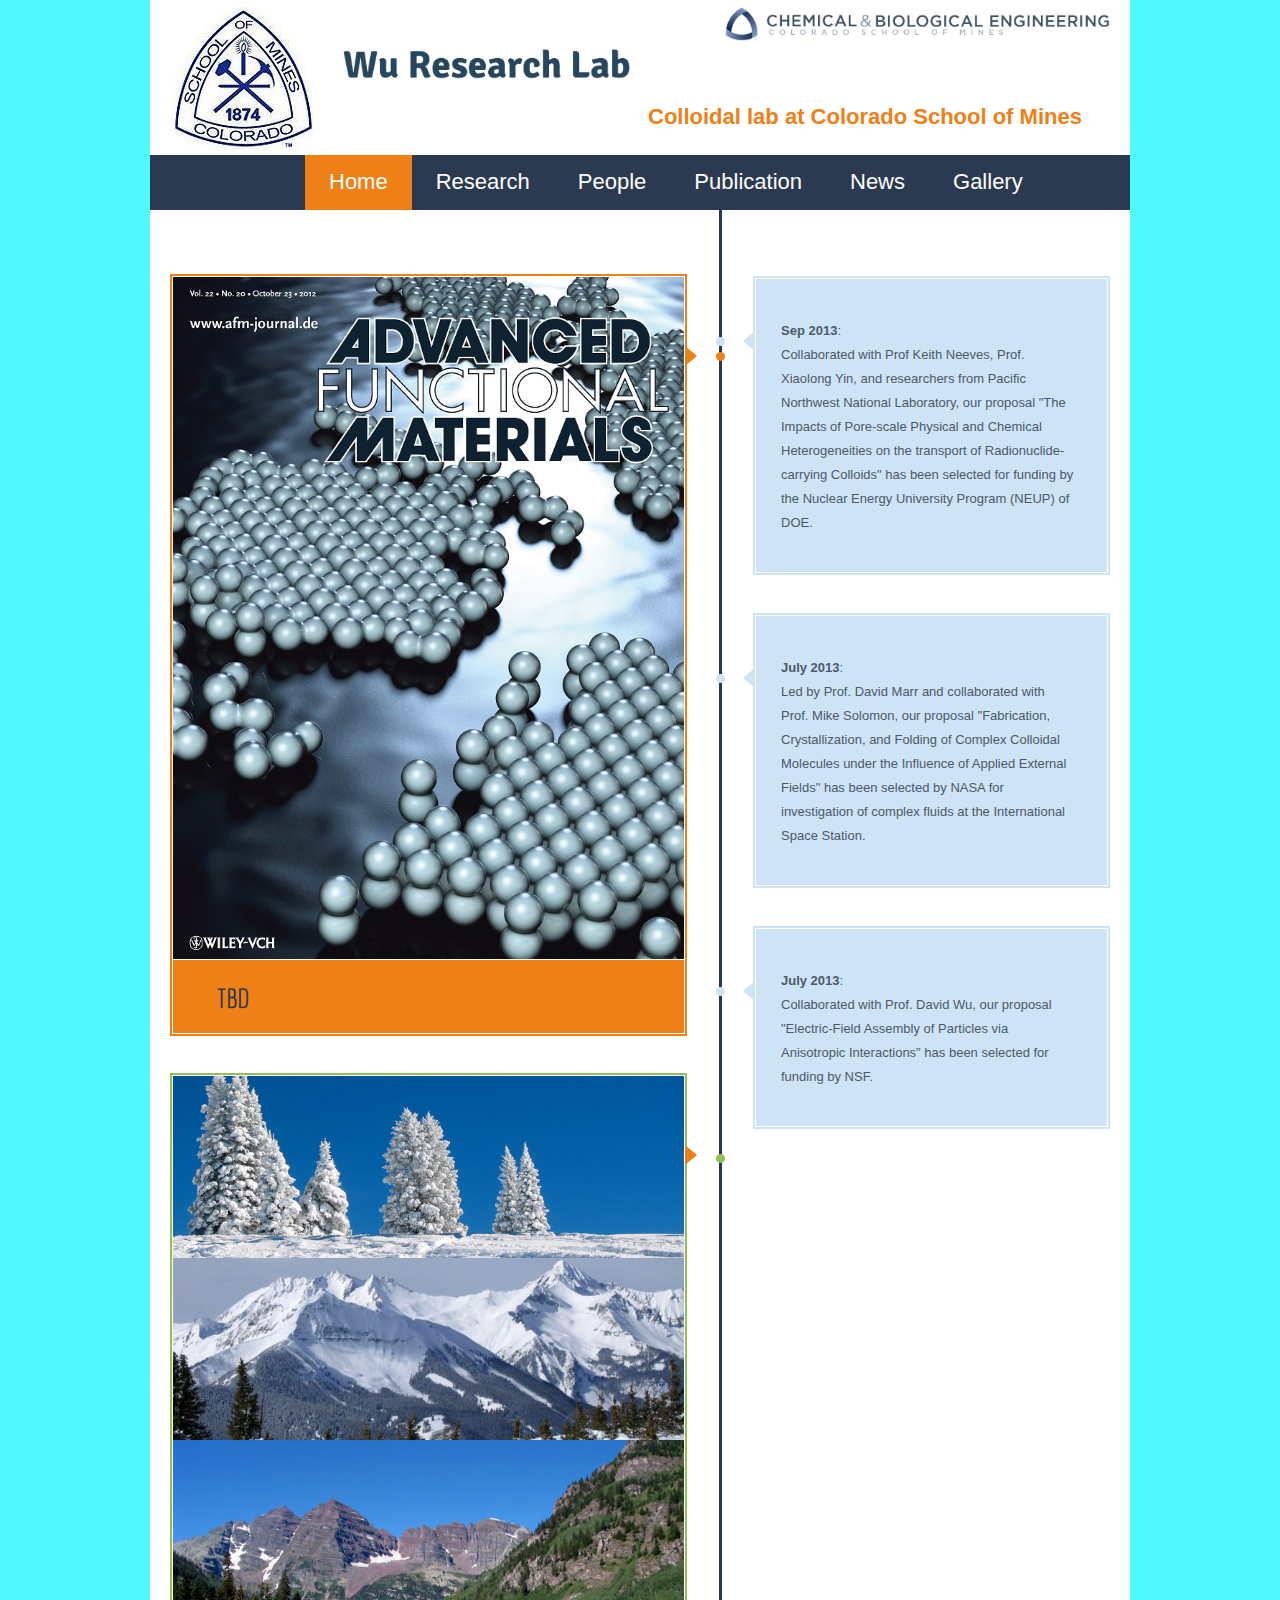
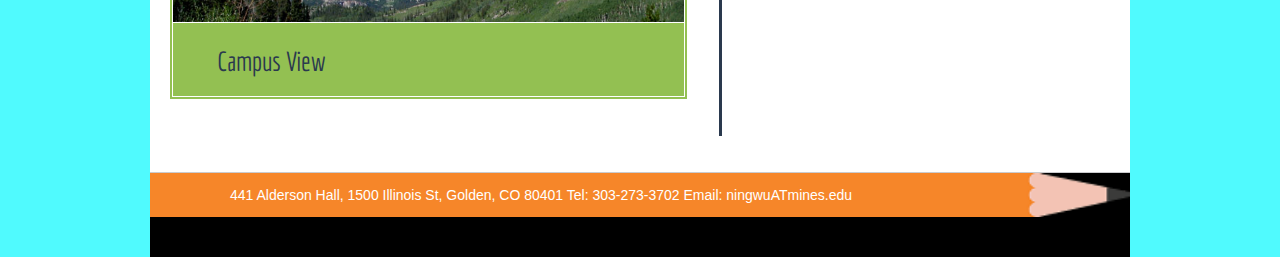
<file: index.html>
<!DOCTYPE html>
<html lang="en">
	<head>
		<title>Wu Research Lab</title>
		<meta name="format-detection" content="telephone=no" />
		<link rel="icon" href="images/favicon.ico">
		<link rel="shortcut icon" href="images/favicon.ico" />
		<link rel="stylesheet" href="css/style.css">
		<link href='http://fonts.googleapis.com/css?family=Economica:700' rel='stylesheet' type='text/css'>
		<script src="js/jquery.js"></script>
		<script src="js/jquery-migrate-1.1.1.js"></script>
		<script src="js/script.js"></script>
		<script src="js/jquery.ui.totop.js"></script>
		<script src="js/superfish.js"></script>
		<script src="js/jquery.equalheights.js"></script>
		<script src="js/jquery.mobilemenu.js"></script>
		<script src="js/jquery.easing.1.3.js"></script>
		<script>
		$(document).ready(function(){
			$().UItoTop({ easingType: 'easeOutQuart' });
		})
		</script>
		<!--[if lt IE 8]>
		<div style=' clear: both; text-align:center; position: relative;'>
			<a href="http://windows.microsoft.com/en-US/internet-explorer/products/ie/home?ocid=ie6_countdown_bannercode">
				<img src="http://storage.ie6countdown.com/assets/100/images/banners/warning_bar_0000_us.jpg" border="0" height="42" width="820" alt="You are using an outdated browser. For a faster, safer browsing experience, upgrade for free today." />
			</a>
		</div>
		<![endif]-->
		<!--[if lt IE 9]>
		<script src="js/html5shiv.js"></script>
		<link rel="stylesheet" media="screen" href="css/ie.css">
		<![endif]-->
	</head>
	<body class="page1" id="top">
<!--==============================header=================================-->
		<div class="main">
			<header>
				<div class="clear"></div>
				<div class="container_12" >
					<div class="grid_2">
						<img alt="" src="images/mineslogo.jpeg" style="padding-bottom:5px;">					
					</div>
					<div class="grid_10">
						<img src="images/wulab.jpg" style="padding-top: 5%; width:38%">
						<img src="images/EngineeringLogo.jpg" style="float:right; width:50%; ">
						<h4 style="color:rgb(239, 128, 23);font-weight: bold; margin-left:40%;">Colloidal lab at Colorado School of Mines</h4>
					</div>					
				</div>
			</header>
		</div>
		<div class="menu_block">
			<div class="container_12">
				<div class="grid_12">
					<nav class="horizontal-nav full-width horizontalNav-notprocessed">
						<ul class="sf-menu" >
							<li class="current"><a href="index.html">Home</a></li>
							<li><a href="research.html">Research</a></li>
							<li><a href="people.html">People</a></li>
							<li><a href="publication.html">Publication</a></li>
							<li><a href="news.html">News</a></li>
							<li><a href="gallery.html">Gallery</a></li>
						</ul>
					</nav>
					<div class="clear"></div>
				</div>
				<div class="clear"></div>
			</div>
		</div>
		<div class="main">
<!--==============================Content=================================-->
			<div class="content">
				<div class="container_12">
				<div class="grid_7">
						<!--div class="p1_box left cl3 ">
							<img src="images/new.jpg" alt="">
							<a href="index-2.html" class="bot">New</a>
						</div-->
						<div class="p1_box left cl1">
							<img src="images/journal.jpg" alt="">
							<a href="index-2.html" class="bot">TBD</a>
						</div>
						
						<div class="p1_box left cl3 ">
							<img src="images/view2.jpg" alt="">
							<img src="images/view3.jpg" alt="">
							<img src="images/view1.jpg" alt="">
							<a href="index-2.html" class="bot">Campus View</a>
						</div>


					</div>
                    
					<div class="grid_5">
						<!--div class="p1_box right cl2">
							<div class="gray_block">
								<b>XXX 2014</b>:<br>
								 new News.
							</div>
						</div-->
						<div class="p1_box right cl2">
							<div class="gray_block">
								<b>Sep 2013</b>:<br>
								Collaborated with Prof Keith Neeves, Prof. Xiaolong Yin, and researchers from Pacific Northwest National Laboratory, our proposal "The Impacts of Pore-scale Physical and Chemical Heterogeneities on the transport of Radionuclide-carrying Colloids" has been selected for funding by the Nuclear Energy University Program (NEUP) of DOE.
							</div>
						</div>
						<div class="p1_box right cl2">
							<div class="gray_block">
								<b>July 2013</b>:<br>
Led by Prof. David Marr and collaborated with Prof. Mike Solomon, our proposal "Fabrication, Crystallization, and Folding of Complex Colloidal Molecules under the Influence of Applied External Fields" has been selected by NASA for investigation of 
     complex fluids at the International Space Station.
							</div>
						</div>
						<div class="p1_box right cl2">
							<div class="gray_block">
								<b>July 2013</b>:<br>
								 Collaborated with Prof. David Wu, our proposal "Electric-Field Assembly of Particles via Anisotropic Interactions" has     
    been selected for funding by NSF.
							</div>
						</div>
						
					</div>
				</div>
			</div>
<!--==============================footer=================================-->
			<footer style="background-color:black">				
					<div width="983px" height="44px">							
						<img skinpart="image" src="images/pencil.png" style="margin-top: 0px; margin-left: 0px; width: 983px; height: 44px;">
					</div>
					<div width="744" height="31" style="left: 80px; top: 15px;  position: absolute;">
						<p style="font-size: 14px;" class="font_9">
							<span style="font-size:14px;color:white">
								441 Alderson Hall, 1500 Illinois St, Golden, CO 80401 Tel: 303-273-3702 Email: ningwuATmines.edu								
							</span>
						</p>
					</div>
				
			</footer>
		</div>
	</body>
</html>
</file>
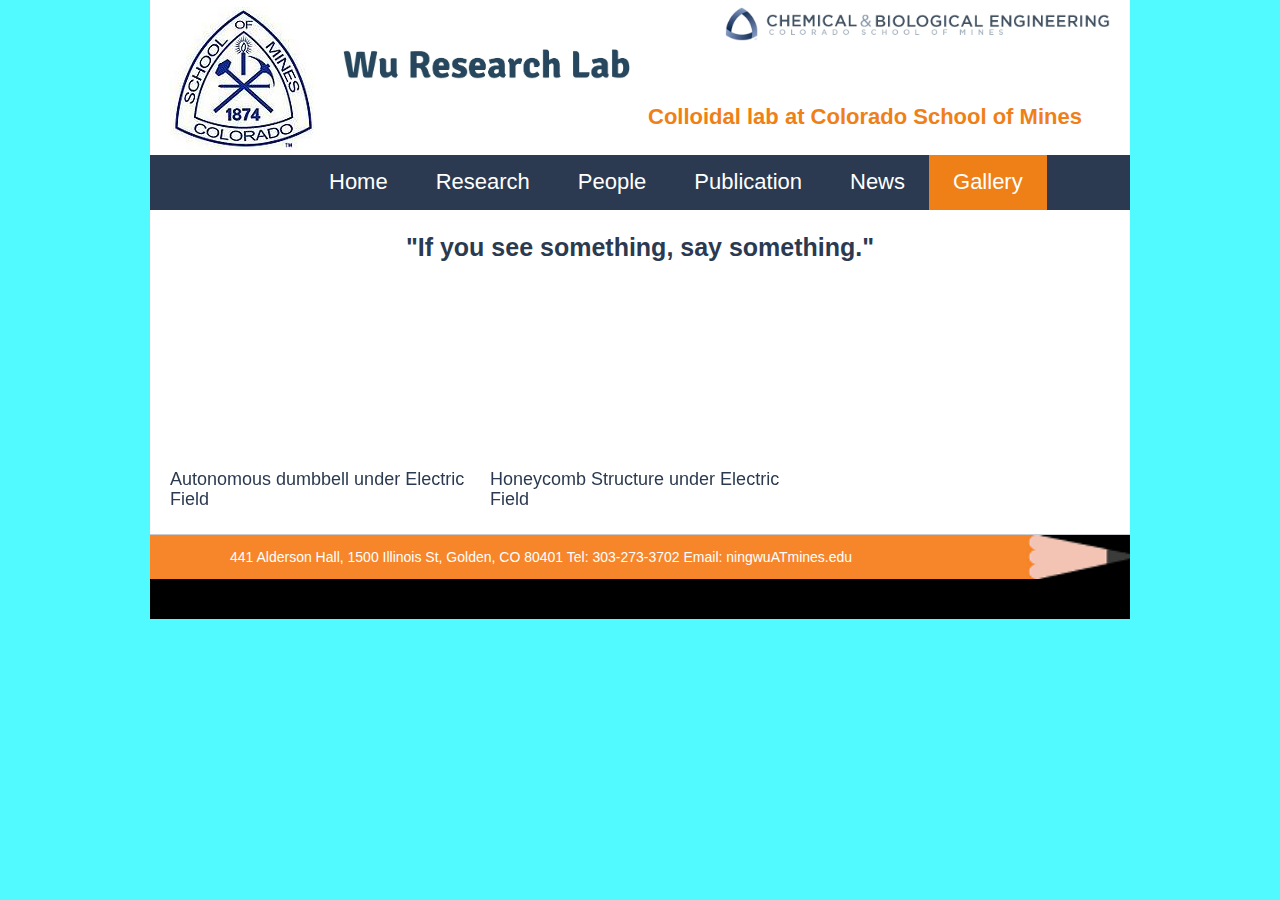
<file: gallery.html>
<!DOCTYPE html>
<html lang="en">
	<head>

		<title>Gallery</title>
		<meta name="format-detection" content="telephone=no" />
		<link rel="icon" href="images/favicon.ico">
		<link rel="shortcut icon" href="images/favicon.ico" />
		<link rel="stylesheet" href="css/style.css">
		<link href='http://fonts.googleapis.com/css?family=Economica:700' rel='stylesheet' type='text/css'>
		<script src="js/jquery.js"></script>
		<script src="js/jquery-migrate-1.1.1.js"></script>
		<script src="js/script.js"></script>
		<script src="js/jquery.ui.totop.js"></script>
		<script src="js/superfish.js"></script>
		<script src="js/jquery.equalheights.js"></script>
		<script src="js/jquery.mobilemenu.js"></script>
		<script src="js/jquery.easing.1.3.js"></script>
		<script>
		$(document).ready(function(){
			$().UItoTop({ easingType: 'easeOutQuart' });
		})
		</script>
		<!--[if lt IE 8]>
		<div style=' clear: both; text-align:center; position: relative;'>
			<a href="http://windows.microsoft.com/en-US/internet-explorer/products/ie/home?ocid=ie6_countdown_bannercode">
				<img src="http://storage.ie6countdown.com/assets/100/images/banners/warning_bar_0000_us.jpg" border="0" height="42" width="820" alt="You are using an outdated browser. For a faster, safer browsing experience, upgrade for free today." />
			</a>
		</div>
		<![endif]-->
		<!--[if lt IE 9]>
		<script src="js/html5shiv.js"></script>
		<link rel="stylesheet" media="screen" href="css/ie.css">
		<![endif]-->
	</head>
	<body id="top">
<!--==============================header=================================-->
		<div class="main">
			<header>
				<div class="clear"></div>
				<div class="container_12" >
					<div class="grid_2">
						<img alt="" src="images/mineslogo.jpeg" style="padding-bottom:5px;">					
					</div>
					<div class="grid_10">
						<img src="images/wulab.jpg" style="padding-top: 5%; width:38%">
						<img src="images/EngineeringLogo.jpg" style="float:right; width:50%; ">
						<h4 style="color:rgb(239, 128, 23);font-weight: bold; margin-left:40%;">Colloidal lab at Colorado School of Mines</h4>
					</div>					
				</div>
			</header>
		</div>
		<div class="menu_block">
			<div class="container_12">
				<div class="grid_12">
					<nav class="horizontal-nav full-width horizontalNav-notprocessed">
						<ul class="sf-menu" >
							<li ><a href="index.html">Home</a></li>
							<li><a href="research.html">Research</a></li>
							<li><a href="people.html">People</a></li>
							<li><a href="publication.html">Publication</a></li>
							<li><a href="news.html">News</a></li>
							<li class="current"><a href="gallery.html">Gallery</a></li>
						</ul>
					</nav>
					<div class="clear"></div>
				</div>
				<div class="clear"></div>
			</div>
		</div>
		<div class="main">
<!--==============================Content=================================-->
			<div class="content">
				<div class="container_12" style="padding-top:0">
					<div class="grid_12" style="padding-top:0px">								
								<h3 style="padding-top:0;text-align:center"><b>"If you see something, say something."</b></h3>
					</div>
					<div class="grid_4">
								<iframe src="//www.youtube.com/embed/pQZWTBlaq4I" allowfullscreen="" frameborder="0" height="189" width="300"></iframe>
								<h5>Autonomous dumbbell under Electric Field</h5>
								
					</div>
					<div class="grid_4">
								<iframe src="//www.youtube.com/embed/Vs7twpVSK9E" allowfullscreen="" frameborder="0" height="189" width="300"></iframe>
								<h5>Honeycomb Structure under Electric Field</h5>
								
					</div>
					
				</div>
			</div>
<!--==============================footer=================================-->
			<footer style="background-color:black">				
					<div width="983px" height="44px">							
						<img skinpart="image" src="images/pencil.png" style="margin-top: 0px; margin-left: 0px; width: 983px; height: 44px;">
					</div>
					<div width="744" height="31" style="left: 80px; top: 15px;  position: absolute;">
						<p style="font-size: 14px;" class="font_9">
							<span style="font-size:14px;color:white">
								441 Alderson Hall, 1500 Illinois St, Golden, CO 80401 Tel: 303-273-3702 Email: ningwuATmines.edu								
							</span>
						</p>
					</div>
				
			</footer>
		</div>
	</body>
</html>
</file>
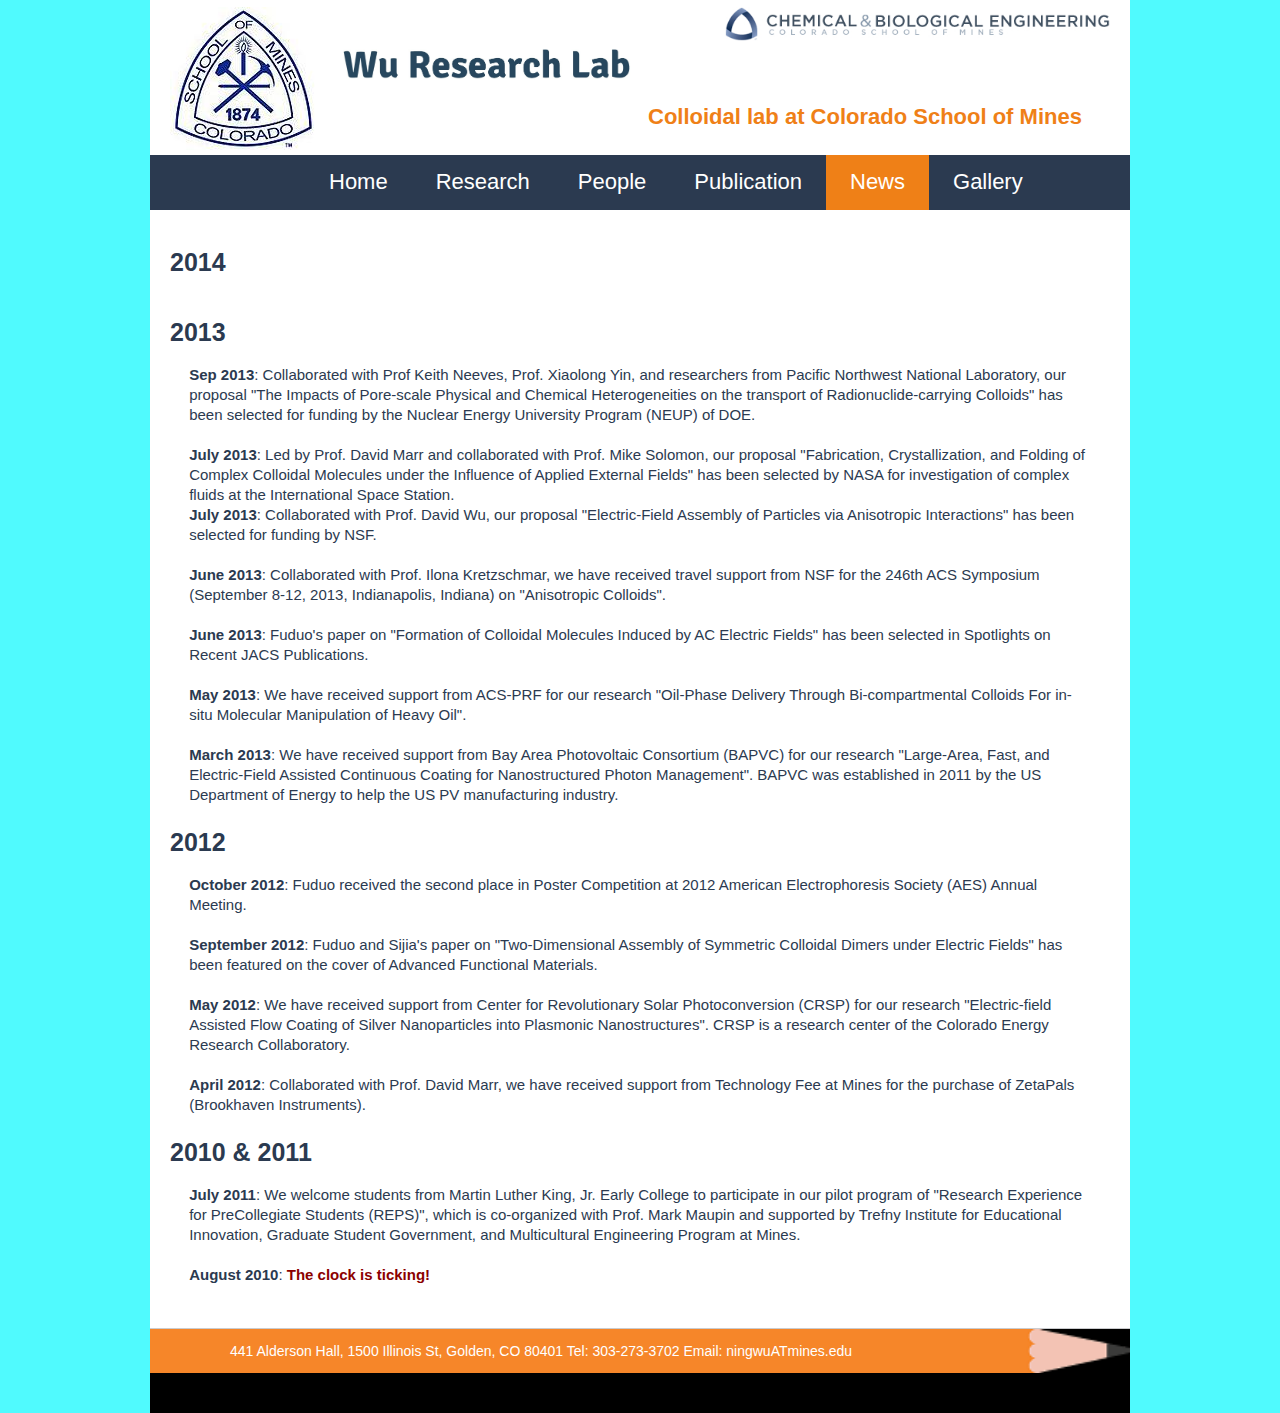
<file: news.html>
<!DOCTYPE html>
<html lang="en">
	<head>

		<title>News</title>
		<meta name="format-detection" content="telephone=no" />
		<link rel="icon" href="images/favicon.ico">
		<link rel="shortcut icon" href="images/favicon.ico" />
		<link rel="stylesheet" href="css/style.css">
		<link href='http://fonts.googleapis.com/css?family=Economica:700' rel='stylesheet' type='text/css'>
		<script src="js/jquery.js"></script>
		<script src="js/jquery-migrate-1.1.1.js"></script>
		<script src="js/script.js"></script>
		<script src="js/jquery.ui.totop.js"></script>
		<script src="js/superfish.js"></script>
		<script src="js/jquery.equalheights.js"></script>
		<script src="js/jquery.mobilemenu.js"></script>
		<script src="js/jquery.easing.1.3.js"></script>
		<script>
		$(document).ready(function(){
			$().UItoTop({ easingType: 'easeOutQuart' });
		})
		</script>
		<!--[if lt IE 8]>
		<div style=' clear: both; text-align:center; position: relative;'>
			<a href="http://windows.microsoft.com/en-US/internet-explorer/products/ie/home?ocid=ie6_countdown_bannercode">
				<img src="http://storage.ie6countdown.com/assets/100/images/banners/warning_bar_0000_us.jpg" border="0" height="42" width="820" alt="You are using an outdated browser. For a faster, safer browsing experience, upgrade for free today." />
			</a>
		</div>
		<![endif]-->
		<!--[if lt IE 9]>
		<script src="js/html5shiv.js"></script>
		<link rel="stylesheet" media="screen" href="css/ie.css">
		<![endif]-->
	</head>
	<body id="top">
<!--==============================header=================================-->
		<div class="main">
			<header>
				<div class="clear"></div>
				<div class="container_12" >
					<div class="grid_2">
						<img alt="" src="images/mineslogo.jpeg" style="padding-bottom:5px;">					
					</div>
					<div class="grid_10">
						<img src="images/wulab.jpg" style="padding-top: 5%; width:38%">
						<img src="images/EngineeringLogo.jpg" style="float:right; width:50%; ">
						<h4 style="color:rgb(239, 128, 23);font-weight: bold; margin-left:40%;">Colloidal lab at Colorado School of Mines</h4>
					</div>					
				</div>
			</header>
		</div>
		<div class="menu_block">
			<div class="container_12">
				<div class="grid_12">
					<nav class="horizontal-nav full-width horizontalNav-notprocessed">
						<ul class="sf-menu" >
							<li ><a href="index.html">Home</a></li>
							<li ><a href="research.html">Research</a></li>
							<li><a href="people.html">People</a></li>
							<li><a href="publication.html">Publication</a></li>
							<li class="current"><a href="news.html">News</a></li>
							<li><a href="gallery.html">Gallery</a></li>
						</ul>
					</nav>
					<div class="clear"></div>
				</div>
				<div class="clear"></div>
			</div>
		</div>
		<div class="main">
<!--==============================Content=================================-->
			<div class="content">
				<div class="container_12">									
					<div class="grid_12">								
								<h3 style="padding-top:15px;"><b>2014</b></h3>
					</div>
					<div class="clear"></div>
					<div class="grid_12"  style="padding-left:2%;width:94%">
						<h6>
						<!---b>Jan 2014</b>: News  <br><br-->
								  		
				  		</h6>
				  			
					</div>
					<div class="clear"></div>
					<div class="grid_12">	
								<h3 style="padding-top:15px;"><b>2013</b></h3>									
					</div>
				
					<div class="clear"></div>
					<div class="grid_12" style="padding-left:2%;width:94%">
						
						<h6><b>Sep 2013</b>: Collaborated with Prof Keith Neeves, Prof. Xiaolong Yin, and researchers from Pacific Northwest National Laboratory, our proposal "The Impacts of Pore-scale Physical and Chemical Heterogeneities on the transport of Radionuclide-carrying Colloids" has been selected for funding by the Nuclear Energy University Program (NEUP) of DOE.  <br><br>
 
							<b>July 2013</b>: Led by Prof. David Marr and collaborated with Prof. Mike Solomon, our proposal "Fabrication, Crystallization, and Folding of Complex Colloidal Molecules under the Influence of Applied External Fields" has been selected by NASA for investigation of 
     complex fluids at the International Space Station. <br>
  
	 						<b>July 2013</b>: Collaborated with Prof. David Wu, our proposal "Electric-Field Assembly of Particles via Anisotropic Interactions" has     
    been selected for funding by NSF. <br><br>
      
    						<b>June 2013</b>: Collaborated with Prof. Ilona Kretzschmar, we have received travel support from NSF for the 246th ACS Symposium     
    (September 8-12, 2013, Indianapolis, Indiana) on "Anisotropic Colloids". <br><br>
 
    						<b>June 2013</b>: Fuduo's paper on "Formation of Colloidal Molecules Induced by AC Electric Fields" has been selected in Spotlights on 
    Recent JACS Publications. <br><br>
 
    						<b>May 2013</b>: We have received support from ACS-PRF for our research "Oil-Phase Delivery Through Bi-compartmental Colloids For 
    in-situ Molecular Manipulation of Heavy Oil". <br><br>
 
    						<b>March 2013</b>: We have received support from Bay Area Photovoltaic Consortium (BAPVC) for our research "Large-Area, Fast, and     
    Electric-Field Assisted Continuous Coating for Nanostructured Photon Management". BAPVC was established in 2011 by the US 
    Department of Energy to help the US PV manufacturing industry. </h6>
                		
					</div>					
					<div class="clear"></div>
					<div class="grid_12">								
								<h3 style="padding-top:15px;"><b>2012</b></h3>
					</div>
					<div class="clear"></div>
					<div class="grid_12"  style="padding-left:2%;width:94%">
					<h6><b>October 2012</b>: Fuduo received the second place in Poster Competition at 2012 American Electrophoresis Society (AES) Annual 
   Meeting.<br><br>
 
    					<b>September 2012</b>: Fuduo and Sijia's paper on "Two-Dimensional Assembly of Symmetric Colloidal Dimers under Electric Fields" 
    has been featured on the cover of Advanced Functional Materials. <br><br>
 
    					<b>May 2012</b>: We have received support from Center for Revolutionary Solar Photoconversion (CRSP) for our research "Electric-field 
    Assisted Flow Coating of Silver Nanoparticles into Plasmonic Nanostructures". CRSP is a research center of the Colorado Energy Research Collaboratory. <br><br>
    
						<b>April 2012</b>: Collaborated with Prof. David Marr, we have received support from Technology Fee at Mines for the purchase of ZetaPals     
    (Brookhaven Instruments). 				  		
				  		</h6>
				  			
					</div>
					<div class="clear"></div>
					<div class="grid_12">								
								<h3 style="padding-top:15px;"><b>2010 & 2011</b></h3>
					</div>
					<div class="clear"></div>
					<div class="grid_12"  style="padding-left:2%;width:94%">
					<h6><b>July 2011</b>: We welcome students from Martin Luther King, Jr. Early College to participate in our pilot program of "Research Experience 
for PreCollegiate Students (REPS)", which is co-organized with Prof. Mark Maupin and supported by Trefny Institute for Educational     
Innovation, Graduate Student Government, and Multicultural Engineering Program at Mines. <br><br>
    
  						<b>August 2010</b>: <b style="color:DarkRed;">The clock is ticking!</b> 			  		
				  		</h6>
				  		<br>	
					</div>

					
				</div>
			</div>
<!--==============================footer=================================-->
			<footer style="background-color:black">				
					<div width="983px" height="44px">							
						<img skinpart="image" src="images/pencil.png" style="margin-top: 0px; margin-left: 0px; width: 983px; height: 44px;">
					</div>
					<div width="744" height="31" style="left: 80px; top: 15px;  position: absolute;">
						<p style="font-size: 14px;" class="font_9">
							<span style="font-size:14px;color:white">
								441 Alderson Hall, 1500 Illinois St, Golden, CO 80401 Tel: 303-273-3702 Email: ningwuATmines.edu								
							</span>
						</p>
					</div>
				
			</footer>
		</div>
	</body>
</html>
</file>
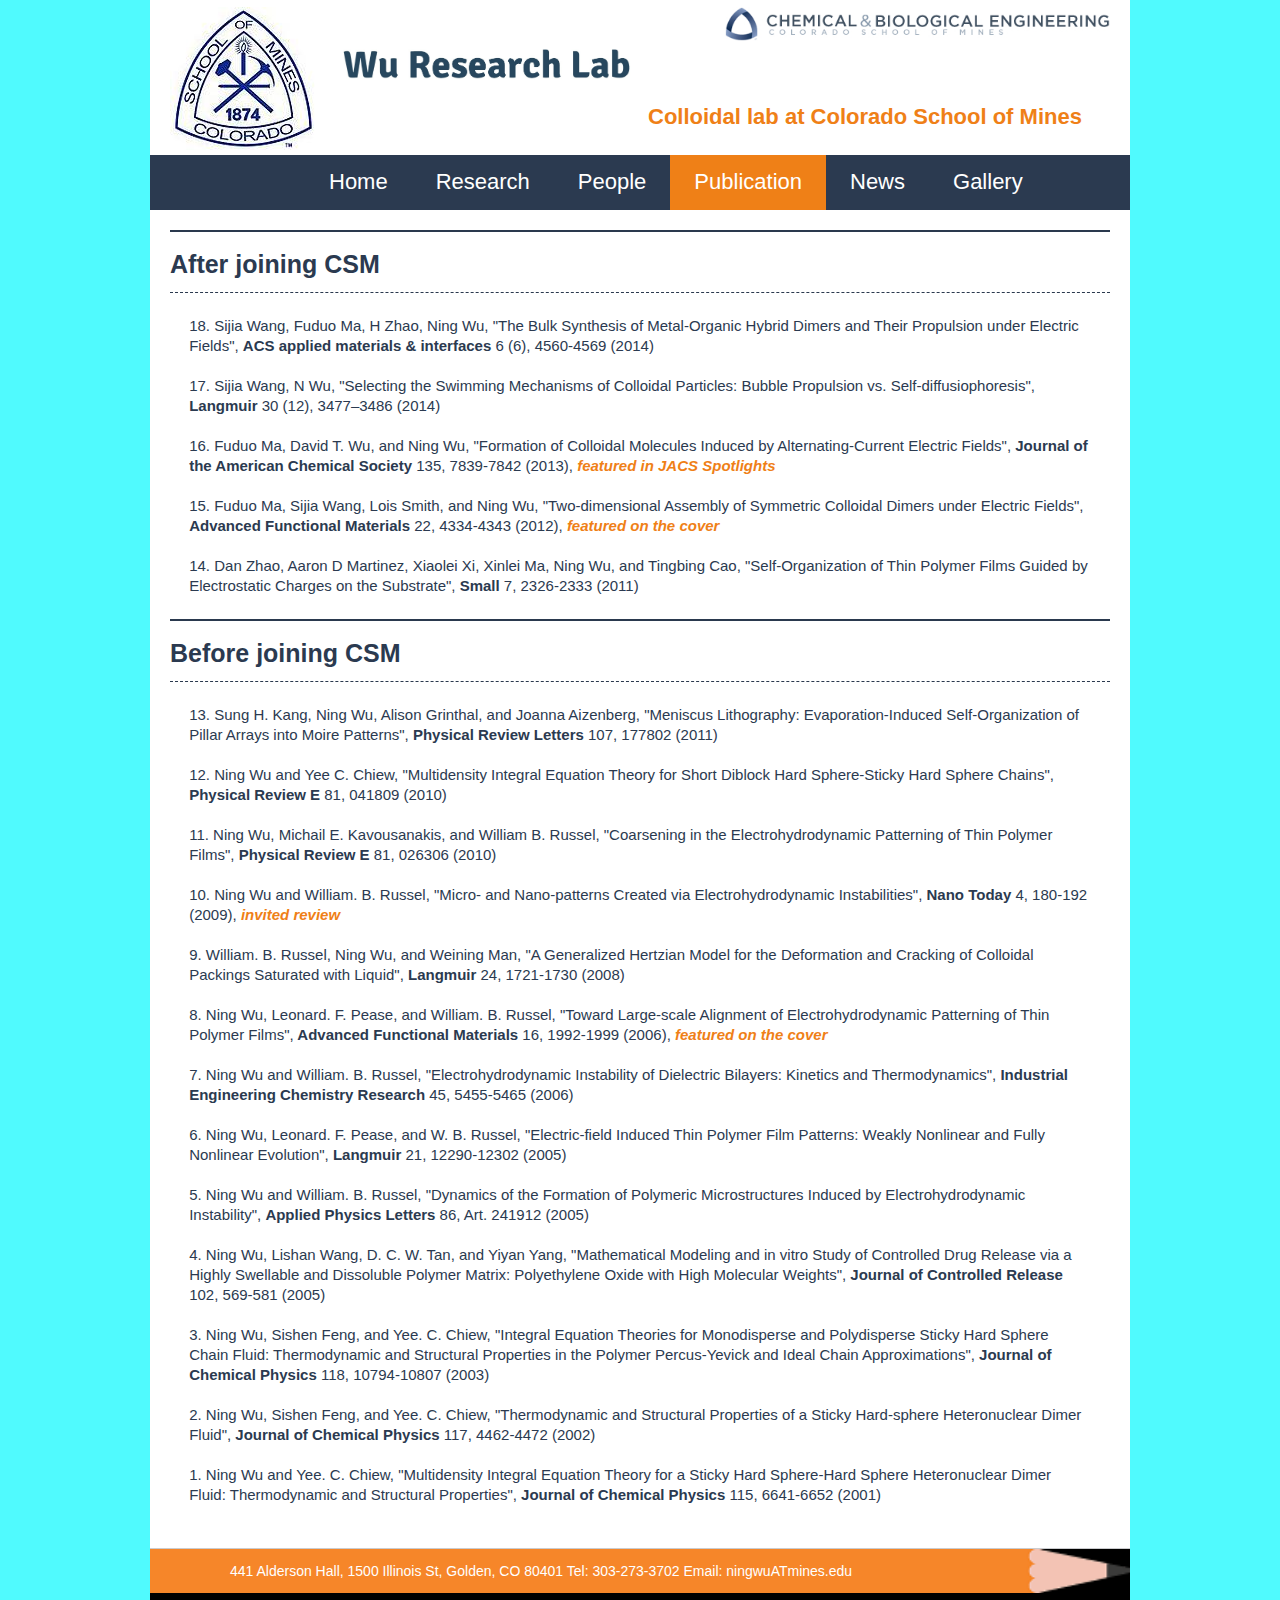
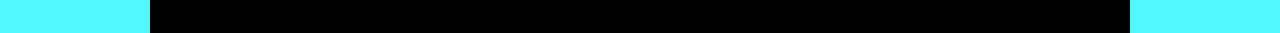
<file: publication.html>
<!DOCTYPE html>
<html lang="en">
	<head>

		<title>Publications</title>
		<meta name="format-detection" content="telephone=no" />
		<link rel="icon" href="images/favicon.ico">
		<link rel="shortcut icon" href="images/favicon.ico" />
		<link rel="stylesheet" href="css/style.css">
		<link href='http://fonts.googleapis.com/css?family=Economica:700' rel='stylesheet' type='text/css'>
		<script src="js/jquery.js"></script>
		<script src="js/jquery-migrate-1.1.1.js"></script>
		<script src="js/script.js"></script>
		<script src="js/jquery.ui.totop.js"></script>
		<script src="js/superfish.js"></script>
		<script src="js/jquery.equalheights.js"></script>
		<script src="js/jquery.mobilemenu.js"></script>
		<script src="js/jquery.easing.1.3.js"></script>
		<script>
		$(document).ready(function(){
			$().UItoTop({ easingType: 'easeOutQuart' });
		})
		</script>
		<!--[if lt IE 8]>
		<div style=' clear: both; text-align:center; position: relative;'>
			<a href="http://windows.microsoft.com/en-US/internet-explorer/products/ie/home?ocid=ie6_countdown_bannercode">
				<img src="http://storage.ie6countdown.com/assets/100/images/banners/warning_bar_0000_us.jpg" border="0" height="42" width="820" alt="You are using an outdated browser. For a faster, safer browsing experience, upgrade for free today." />
			</a>
		</div>
		<![endif]-->
		<!--[if lt IE 9]>
		<script src="js/html5shiv.js"></script>
		<link rel="stylesheet" media="screen" href="css/ie.css">
		<![endif]-->
	</head>
	<body id="top">
<!--==============================header=================================-->
		<div class="main">
			<header>
				<div class="clear"></div>
				<div class="container_12" >
					<div class="grid_2">
						<img alt="" src="images/mineslogo.jpeg" style="padding-bottom:5px;">					
					</div>
					<div class="grid_10">
						<img src="images/wulab.jpg" style="padding-top: 5%; width:38%">
						<img src="images/EngineeringLogo.jpg" style="float:right; width:50%; ">
						<h4 style="color:rgb(239, 128, 23);font-weight: bold; margin-left:40%;">Colloidal lab at Colorado School of Mines</h4>
					</div>					
				</div>
			</header>
		</div>
		<div class="menu_block">
			<div class="container_12">
				<div class="grid_12">
					<nav class="horizontal-nav full-width horizontalNav-notprocessed">
						<ul class="sf-menu" >
							<li ><a href="index.html">Home</a></li>
							<li><a href="research.html">Research</a></li>
							<li><a href="people.html">People</a></li>
							<li class="current"><a href="publication.html">Publication</a></li>
							<li><a href="news.html">News</a></li>
							<li><a href="gallery.html">Gallery</a></li>
						</ul>
					</nav>
					<div class="clear"></div>
				</div>
				<div class="clear"></div>
			</div>
		</div>
		<div class="main">
<!--==============================Content=================================-->
			<div class="content">
				<div class="container_12">
				
					<div class="grid_12 "style="border-top:2px solid #2a394e;border-bottom:1px dashed #2a394e;">	
								<h3 style="padding-top:15px;"><b>After joining CSM</b></h3>									
					</div>
				
					<div class="clear"></div>
					<div class="grid_12" style="padding-left:2%;width:94%">
					<br>
					<h6>
				<!--	19. People, "Paper Name", <b>Journal/Conference Name</b> (2014)
						<br><br>				
				-->	
						18. Sijia Wang, Fuduo Ma, H Zhao, Ning Wu, "The Bulk Synthesis of Metal-Organic Hybrid Dimers and Their Propulsion under Electric Fields", <b>ACS applied materials & interfaces</b> 6 (6), 4560-4569 (2014)
						<br><br>
						17. Sijia Wang, N Wu, "Selecting the Swimming Mechanisms of Colloidal Particles: Bubble Propulsion vs. Self-diffusiophoresis", <b>Langmuir</b> 30 (12), 3477–3486 (2014)
						<br><br>
				        16. Fuduo Ma, David T. Wu, and Ning Wu, "Formation of Colloidal Molecules Induced by Alternating-Current Electric Fields", <b>Journal
              of the American Chemical Society</b> 135, 7839-7842 (2013), <i><b style="color:rgb(239, 128, 23);">featured in JACS Spotlights</b></i>
			  			<br><br>            
						15. Fuduo Ma, Sijia Wang, Lois Smith, and Ning Wu, "Two-dimensional
                Assembly of Symmetric Colloidal Dimers under Electric Fields", <b>Advanced Functional Materials</b> 22, 4334-4343 (2012), <i><b style="color:rgb(239, 128, 23);">featured on the cover</b></i>
                 		<br><br>
				 		14. Dan Zhao, Aaron D Martinez, Xiaolei Xi, Xinlei Ma, Ning Wu, and Tingbing Cao, "Self-Organization of Thin Polymer Films
                Guided by Electrostatic Charges on the Substrate", <b>Small</b> 7, 2326-2333 (2011) 
                	</h6>
                	<br>
					</div>	
									
					<div class="clear"></div>
					<div class="grid_12" style="border-top:2px solid #2a394e;border-bottom:1px dashed #2a394e;">								
								<h3 style="padding-top:15px;"><b>Before joining CSM</b></h3>
					</div>
															
					<div class="clear"></div>
					<div class="grid_12"  style="padding-left:2%;width:94%">
					<br>
					<h6>13. Sung H. Kang, Ning Wu, Alison Grinthal, and Joanna Aizenberg, "Meniscus Lithography: Evaporation-Induced Self-Organization of Pillar Arrays into Moire Patterns", <b>Physical Review Letters</b> 107, 177802 (2011)
                  		<br><br>
				  		12. Ning Wu and Yee C. Chiew, "Multidensity Integral Equation Theory for Short Diblock Hard Sphere-Sticky Hard Sphere Chains", <b>Physical Review E</b> 81, 041809 (2010)
                		<br><br>
                		11. Ning Wu, Michail E. Kavousanakis, and William B. Russel, "Coarsening in the Electrohydrodynamic Patterning of Thin Polymer Films", <b>Physical Review E</b> 81, 026306 (2010) 
                		<br><br>
						10. Ning Wu and William. B. Russel, "Micro- and Nano-patterns Created via Electrohydrodynamic Instabilities", <b>Nano Today</b>
                4, 180-192 (2009), <i><b style="color:rgb(239, 128, 23);">invited review</b></i>
                		<br><br>
						9. William. B. Russel, Ning Wu, and Weining Man, "A Generalized Hertzian Model for the Deformation and Cracking of Colloidal Packings Saturated with Liquid", <b>Langmuir</b> 24, 1721-1730 (2008) 
						<br><br>
						8. Ning Wu, Leonard. F. Pease, and William. B. Russel, "Toward Large-scale Alignment of Electrohydrodynamic Patterning of Thin Polymer Films",<b> Advanced Functional Materials</b> 16, 1992-1999 (2006), <i><b style="color:rgb(239, 128, 23);">featured on the cover</b></i>
						<br><br>
						7. Ning Wu and William. B. Russel, "Electrohydrodynamic Instability of Dielectric Bilayers: Kinetics and Thermodynamics", <b>Industrial Engineering Chemistry Research</b> 45, 5455-5465 (2006)
						<br><br>
						6. Ning Wu, Leonard. F. Pease, and W. B. Russel, "Electric-field Induced Thin Polymer Film Patterns: Weakly Nonlinear and Fully Nonlinear Evolution",<b> Langmuir</b> 21, 12290-12302 (2005)
                		<br><br>
                		5. Ning Wu and William. B. Russel, "Dynamics of the Formation of Polymeric Microstructures Induced by Electrohydrodynamic Instability", <b>Applied Physics Letters</b> 86, Art. 241912 (2005)
                		<br><br>
						4. Ning Wu, Lishan Wang, D. C. W. Tan, and Yiyan Yang, "Mathematical Modeling and in vitro Study of Controlled Drug Release via a Highly Swellable and Dissoluble Polymer Matrix: Polyethylene Oxide with High Molecular Weights", <b>Journal of Controlled Release</b> 102, 569-581 (2005)
                  		<br><br>
				  		3. Ning Wu, Sishen Feng, and Yee. C. Chiew, "Integral Equation Theories for Monodisperse and Polydisperse Sticky Hard Sphere Chain Fluid: Thermodynamic and Structural Properties in the Polymer Percus-Yevick and Ideal Chain Approximations", <b>Journal of Chemical Physics</b> 118, 10794-10807 (2003)
				  		<br><br>
				  		2. Ning Wu, Sishen Feng, and Yee. C. Chiew, "Thermodynamic and Structural Properties of a Sticky Hard-sphere Heteronuclear Dimer Fluid", <b>Journal of Chemical Physics</b> 117, 4462-4472 (2002) 
				  		<br><br>
				  		1. Ning Wu and Yee. C. Chiew, "Multidensity Integral Equation Theory for a Sticky Hard Sphere-Hard Sphere Heteronuclear Dimer Fluid: Thermodynamic and Structural Properties", <b>Journal of Chemical Physics</b> 115, 6641-6652 (2001)				  						  		
				  		</h6>
				  		<br>	
					</div>


					
				</div>
			</div>
<!--==============================footer=================================-->
			<footer style="background-color:black">				
					<div width="983px" height="44px">							
						<img skinpart="image" src="images/pencil.png" style="margin-top: 0px; margin-left: 0px; width: 983px; height: 44px;">
					</div>
					<div width="744" height="31" style="left: 80px; top: 15px;  position: absolute;">
						<p style="font-size: 14px;" class="font_9">
							<span style="font-size:14px;color:white">
								441 Alderson Hall, 1500 Illinois St, Golden, CO 80401 Tel: 303-273-3702 Email: ningwuATmines.edu								
							</span>
						</p>
					</div>
				
			</footer>
		</div>
	</body>
</html>
</file>
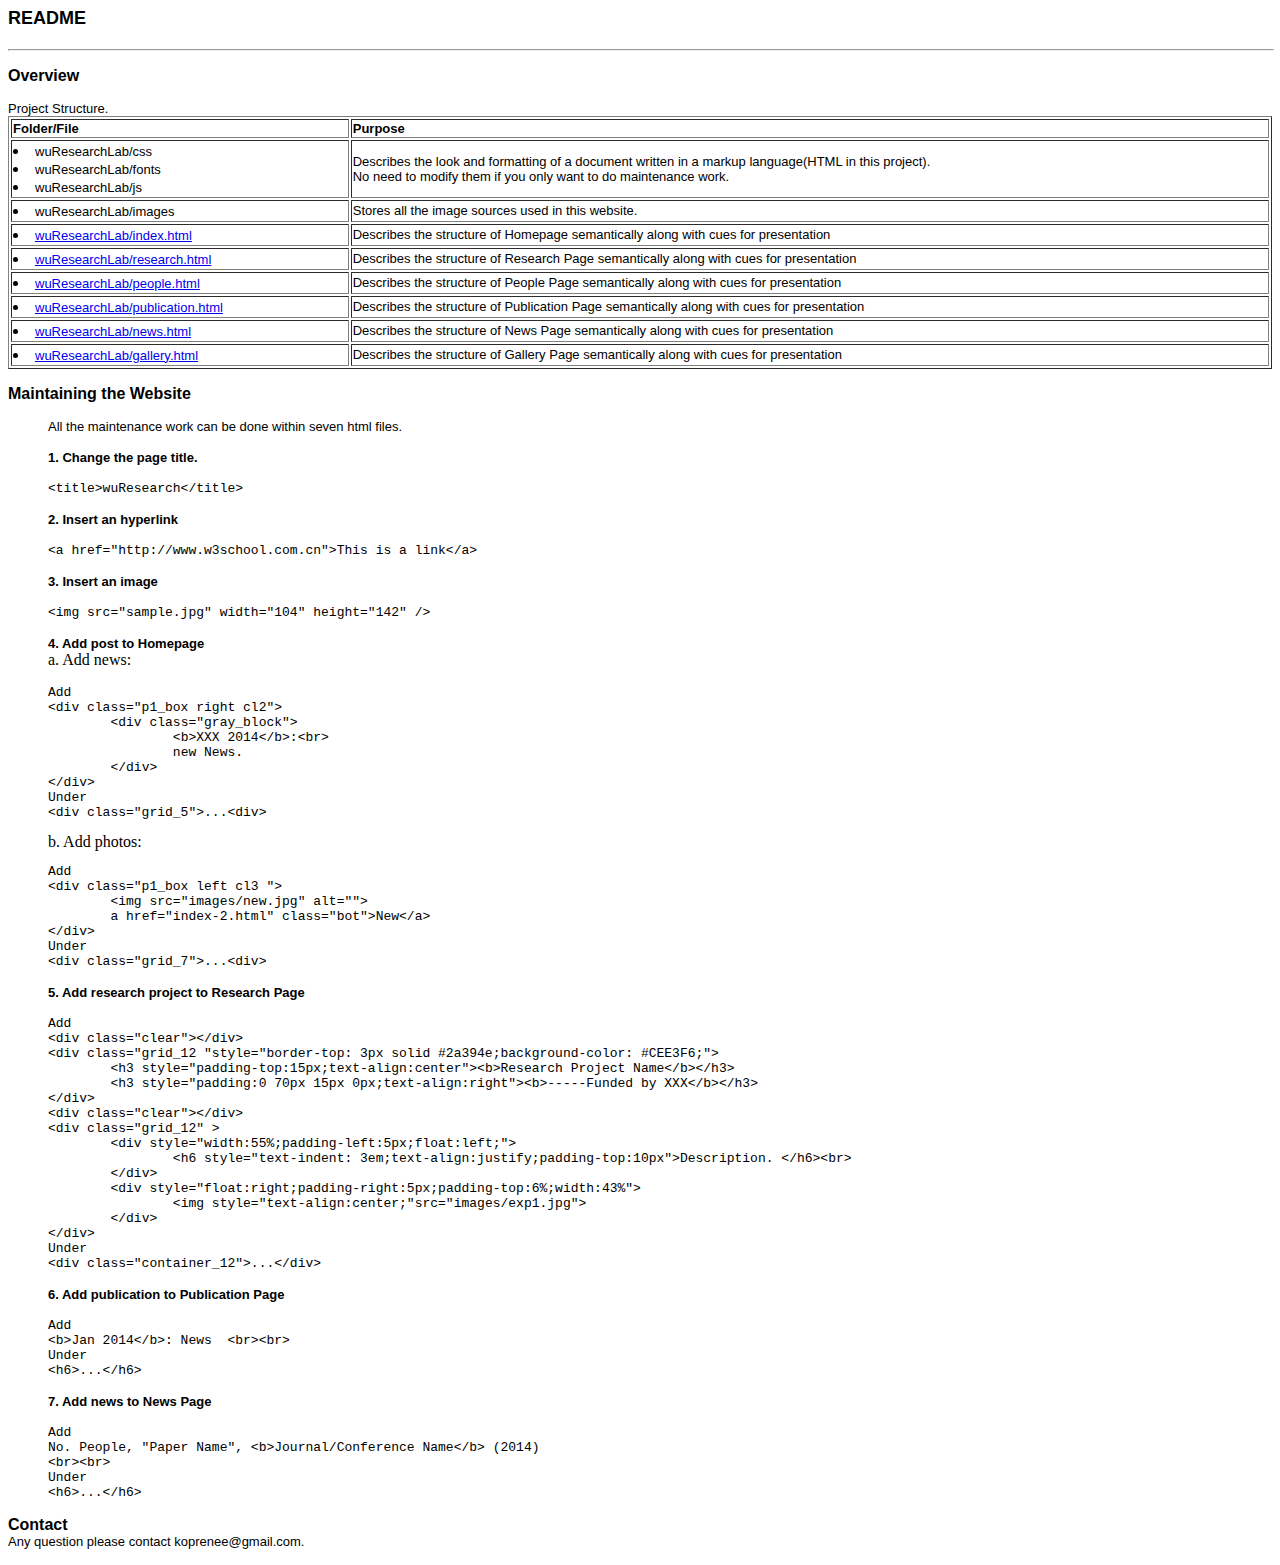
<file: readme.html>
<!doctype html public "-//w3c//dtd html 4.0 transitional//en">
<html>
<head>
   <title>README</title>
</head>
<body>

<h2>
<font face="Arial,Helvetica"><font size=+1>README</font></font></h2>

<hr WIDTH="100%">
<p><b><font face="Arial,Helvetica">
Overview</font></b>
<p><font face="Arial,Helvetica"><font size=-1>Project Structure.</font></font>

<table BORDER COLS=2 WIDTH="100%" >
<tr>
<td><b><font face="Arial,Helvetica"><font size=-1>Folder/File</font></font></b></td>

<td><b><font face="Arial,Helvetica"><font size=-1>Purpose</font></font></b></td>

</tr>

<tr>
<td>
<li><font face="Arial,Helvetica"><font size=-1>wuResearchLab/css</font></font></li>
<li><font face="Arial,Helvetica"><font size=-1>wuResearchLab/fonts</font></font></li>
<li><font face="Arial,Helvetica"><font size=-1>wuResearchLab/js</font></font></li>
</td>

<td><font face="Arial,Helvetica"><font size=-1>Describes the look and formatting of a document written in a markup language(HTML in this project).<br>No need to modify them if you only want to do maintenance work.</font></font></td>

<tr>
<td>
<li><font face="Arial,Helvetica"><font size=-1>wuResearchLab/images</font></font></li>
</td>

<td><font face="Arial,Helvetica"><font size=-1>Stores all the image sources used in this website.</font></font></td>

</tr>

<tr>
<td><li><font face="Arial,Helvetica"><font size=-1><a href="index.html">wuResearchLab/index.html</a></font></font></li>
</td>
<td><font face="Arial,Helvetica"><font size=-1>Describes the structure of Homepage semantically along with cues for presentation</font></font></td>
</tr>

<tr>
<td><li><font face="Arial,Helvetica"><font size=-1><a href="research.html">wuResearchLab/research.html</a></font></font></li>
</td>
<td><font face="Arial,Helvetica"><font size=-1>Describes the structure of Research Page semantically along with cues for presentation</font></font></td>
</tr>

<tr>
<td><li><font face="Arial,Helvetica"><font size=-1><a href="people.html">wuResearchLab/people.html</a></font></font></li>
</td>
<td><font face="Arial,Helvetica"><font size=-1>Describes the structure of People Page semantically along with cues for presentation</font></font></td>
</tr>

<tr>
<td><li><font face="Arial,Helvetica"><font size=-1><a href="publication.html">wuResearchLab/publication.html</a></font></font></li>
</td>
<td><font face="Arial,Helvetica"><font size=-1>Describes the structure of Publication Page semantically along with cues for presentation</font></font></td>
</tr>

<tr>
<td><li><font face="Arial,Helvetica"><font size=-1><a href="news.html">wuResearchLab/news.html</a></font></font></li>
</td>
<td><font face="Arial,Helvetica"><font size=-1>Describes the structure of News Page semantically along with cues for presentation</font></font></td>
</tr>

<tr>
<td><li><font face="Arial,Helvetica"><font size=-1><a href="gallery.html">wuResearchLab/gallery.html</a></font></font></li>
</td>
<td><font face="Arial,Helvetica"><font size=-1>Describes the structure of Gallery Page semantically along with cues for presentation</font></font></td>
</tr>


</table>

<p><a NAME="Invoking Example Templates"></a><b><font face="Arial,Helvetica">Maintaining the Website</font></b>
<blockquote><font face="Arial,Helvetica"><font size=-1>All the maintenance work can be done within seven html files.</font></font>

<p><b><font face="Arial,Helvetica"><font size=-1>1. Change the page title.</font></font></b>
<pre>&lt;title&gt;wuResearch&lt;/title&gt;</pre>

<p><b><font face="Arial,Helvetica"><font size=-1>2. Insert an hyperlink</font></font></b>
<pre>&lt;a href="http://www.w3school.com.cn"&gt;This is a link&lt;/a&gt;</pre>

<p><b><font face="Arial,Helvetica"><font size=-1>3. Insert an image</font></font></b>
<pre>&lt;img src="sample.jpg" width="104" height="142" /&gt;</pre>

<p><b><font face="Arial,Helvetica"><font size=-1>4. Add post to Homepage</font></font></b>
<br>a. Add news:
<pre>
Add
&lt;div class="p1_box right cl2"&gt;
	&lt;div class="gray_block"&gt;
		&lt;b&gt;XXX 2014&lt;/b&gt;:&lt;br&gt;
		new News.
	&lt;/div&gt;
&lt;/div&gt;
Under
&lt;div class="grid_5"&gt;...&lt;div&gt;
</pre>
b. Add photos:
<pre>
Add
&lt;div class="p1_box left cl3 "&gt;
	&lt;img src="images/new.jpg" alt=""&gt;
	a href="index-2.html" class="bot"&gt;New&lt;/a&gt;
&lt;/div&gt;
Under
&lt;div class="grid_7"&gt;...&lt;div&gt;
</pre>

<p><b><font face="Arial,Helvetica"><font size=-1>5. Add research project to Research Page</font></font></b>
<pre>
Add
&lt;div class="clear">&lt;/div&gt;			
&lt;div class="grid_12 "style="border-top: 3px solid #2a394e;background-color: #CEE3F6;"&gt;	
	&lt;h3 style="padding-top:15px;text-align:center"&gt;&lt;b&gt;Research Project Name&lt;/b&gt;&lt;/h3&gt;
	&lt;h3 style="padding:0 70px 15px 0px;text-align:right"&gt;&lt;b&gt;-----Funded by XXX&lt;/b&gt;&lt;/h3&gt;
&lt;/div&gt;				
&lt;div class="clear"&gt;&lt;/div&gt;
&lt;div class="grid_12" &gt;
	&lt;div style="width:55%;padding-left:5px;float:left;"&gt;
		&lt;h6 style="text-indent: 3em;text-align:justify;padding-top:10px"&gt;Description. &lt;/h6&gt;&lt;br&gt;
	&lt;/div&gt;
	&lt;div style="float:right;padding-right:5px;padding-top:6%;width:43%"&gt;
		&lt;img style="text-align:center;"src="images/exp1.jpg"&gt;
	&lt;/div>				
&lt;/div&gt;
Under
&lt;div class="container_12"&gt;...&lt;/div&gt;
</pre>
<p><b><font face="Arial,Helvetica"><font size=-1>6. Add publication to Publication Page</font></font></b>
<pre>
Add
&lt;b&gt;Jan 2014&lt;/b&gt;: News  &lt;br&gt;&lt;br&gt;
Under
&lt;h6&gt;...&lt;/h6&gt;
</pre>
<p><b><font face="Arial,Helvetica"><font size=-1>7. Add news to News Page</font></font></b>
<pre>
Add
No. People, "Paper Name", &lt;b&gt;Journal/Conference Name&lt;/b&gt; (2014)
&lt;br&gt;&lt;br&gt;				
Under
&lt;h6&gt;...&lt;/h6&gt;
</pre>

</blockquote>
<p><a NAME="Invoking Example Templates"></a><b><font face="Arial,Helvetica">Contact</font></b>
<br><font face="Arial,Helvetica"><font size=-1>Any question please contact koprenee@gmail.com.</font></font>

</body>
</html>
</file>
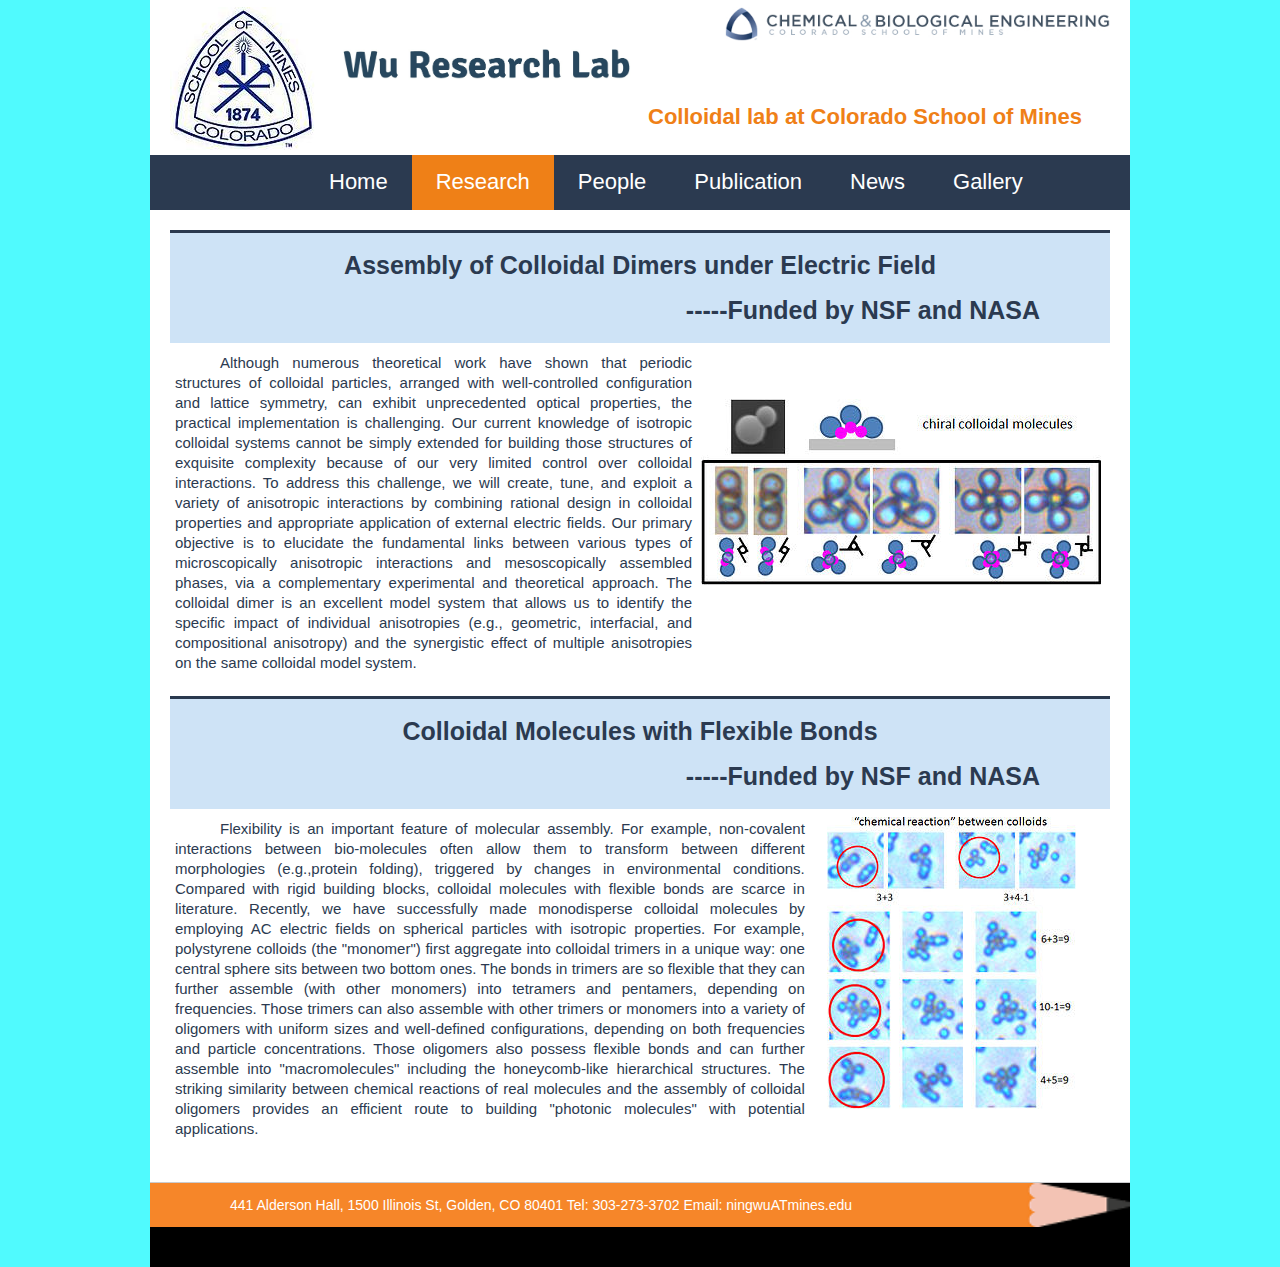
<file: research.html>
<!DOCTYPE html>
<html lang="en">
	<head>

		<title>Research</title>
		<meta name="format-detection" content="telephone=no" />
		<link rel="icon" href="images/favicon.ico">
		<link rel="shortcut icon" href="images/favicon.ico" />
		<link rel="stylesheet" href="css/style.css">
		<link href='http://fonts.googleapis.com/css?family=Economica:700' rel='stylesheet' type='text/css'>
		<script src="js/jquery.js"></script>
		<script src="js/jquery-migrate-1.1.1.js"></script>
		<script src="js/script.js"></script>
		<script src="js/jquery.ui.totop.js"></script>
		<script src="js/superfish.js"></script>
		<script src="js/jquery.equalheights.js"></script>
		<script src="js/jquery.mobilemenu.js"></script>
		<script src="js/jquery.easing.1.3.js"></script>
		<script>
		$(document).ready(function(){
			$().UItoTop({ easingType: 'easeOutQuart' });
		})
		</script>
		<!--[if lt IE 8]>
		<div style=' clear: both; text-align:center; position: relative;'>
			<a href="http://windows.microsoft.com/en-US/internet-explorer/products/ie/home?ocid=ie6_countdown_bannercode">
				<img src="http://storage.ie6countdown.com/assets/100/images/banners/warning_bar_0000_us.jpg" border="0" height="42" width="820" alt="You are using an outdated browser. For a faster, safer browsing experience, upgrade for free today." />
			</a>
		</div>
		<![endif]-->
		<!--[if lt IE 9]>
		<script src="js/html5shiv.js"></script>
		<link rel="stylesheet" media="screen" href="css/ie.css">
		<![endif]-->
	</head>
	<body id="top">
<!--==============================header=================================-->
		<div class="main">
			<header>
				<div class="clear"></div>
				<div class="container_12" >
					<div class="grid_2">
						<img alt="" src="images/mineslogo.jpeg" style="padding-bottom:5px;">					
					</div>
					<div class="grid_10">
						<img src="images/wulab.jpg" style="padding-top: 5%; width:38%">
						<img src="images/EngineeringLogo.jpg" style="float:right; width:50%; ">
						<h4 style="color:rgb(239, 128, 23);font-weight: bold; margin-left:40%;">Colloidal lab at Colorado School of Mines</h4>
					</div>					
				</div>
			</header>
		</div>
		<div class="menu_block">
			<div class="container_12">
				<div class="grid_12">
					<nav class="horizontal-nav full-width horizontalNav-notprocessed">
						<ul class="sf-menu" >
							<li ><a href="index.html">Home</a></li>
							<li class="current"><a href="research.html">Research</a></li>
							<li><a href="people.html">People</a></li>
							<li><a href="index-3.html">Publication</a></li>
							<li><a href="index-4.html">News</a></li>
							<li><a href="index-4.html">Gallery</a></li>
						</ul>
					</nav>
					<div class="clear"></div>
				</div>
				<div class="clear"></div>
			</div>
		</div>
		<div class="main">
<!--==============================Content=================================-->
			<div class="content">
				<div class="container_12">
					<!--div class="clear"></div>			
					<div class="grid_12 "style="border-top: 3px solid #2a394e;background-color: #CEE3F6;">	
								<h3 style="padding-top:15px;text-align:center"><b>Research Project Name</b></h3>
								<h3 style="padding:0 70px 15px 0px;text-align:right"><b>-----Funded by XXX</b></h3>	
					</div>				
					<div class="clear"></div>
					<div class="grid_12" >
						<div style="width:55%;padding-left:5px;float:left;">
							<h6 style="text-indent: 3em;text-align:justify;padding-top:10px">Description. </h6><br>
						</div>
						<div style="float:right;padding-right:5px;padding-top:6%;width:43%">
							<img style="text-align:center;"src="images/exp1.jpg">
						</div>				
					</div-->					
						
					<div class="clear"></div>			
					<div class="grid_12 "style="border-top: 3px solid #2a394e;background-color: #CEE3F6;">	
								<h3 style="padding-top:15px;text-align:center"><b>Assembly of Colloidal Dimers under Electric Field </b></h3>
								<h3 style="padding:0 70px 15px 0px;text-align:right"><b>-----Funded by NSF and NASA</b></h3>	
					</div>				
					<div class="clear"></div>
					<div class="grid_12" >
						<div style="width:55%;padding-left:5px;float:left;">
							<h6 style="text-indent: 3em;text-align:justify;padding-top:10px">Although numerous theoretical work have shown that periodic structures of colloidal particles, arranged with well-controlled configuration and lattice symmetry, can exhibit unprecedented optical properties, the practical implementation is challenging. Our current knowledge of isotropic colloidal systems cannot be simply extended for building those structures of exquisite complexity because of our very limited control over colloidal interactions. To address this challenge, we will create, tune, and exploit a variety of anisotropic interactions by combining rational design in colloidal properties and appropriate application of external electric fields. Our primary objective is to elucidate the fundamental links between various types of microscopically anisotropic interactions and mesoscopically assembled phases, via a complementary experimental and theoretical approach. The colloidal dimer is an excellent model system that allows us to identify the specific impact of individual anisotropies (e.g., geometric, interfacial, and compositional anisotropy) and the synergistic effect of multiple anisotropies on the same colloidal model system. </h6><br>
						</div>
						<div style="float:right;padding-right:5px;padding-top:6%;width:43%">
							<img style="text-align:center;"src="images/exp1.jpg">
						</div>				
					</div>			
					
							
					<div class="clear"></div>
					<div class="grid_12"style="border-top: 3px solid #2a394e;background-color: #CEE3F6;">	
			
								<h3 style="padding-top:15px;text-align:center"><b>Colloidal Molecules with Flexible Bonds </b></h3>
								<h3 style="padding:0 70px 15px 0px;text-align:right"><b>-----Funded by NSF and NASA</b></h3>					
					</div>
					<div class="clear"></div>
					<div class="grid_12">
						<div style="width:67%;padding-left:5px;float:left">
						 <h6 style="text-indent: 3em;text-align:justify;padding-top:10px">Flexibility is an important feature of molecular assembly. For example, non-covalent interactions between bio-molecules often allow them to transform between different morphologies (e.g.,protein folding), triggered by changes in environmental conditions. Compared with rigid building blocks, colloidal molecules with flexible bonds are scarce in literature. Recently, we have successfully made monodisperse colloidal molecules by employing AC electric fields on spherical particles with isotropic properties. For example, polystyrene colloids (the "monomer") first aggregate into colloidal trimers in a unique way: one central sphere sits between two bottom ones. The bonds in trimers are so flexible that they can further assemble (with other monomers) into tetramers and pentamers, depending on frequencies. Those trimers can also assemble with other trimers or monomers into a variety of oligomers with uniform sizes and well-defined configurations, depending on both frequencies and particle concentrations. Those oligomers also possess flexible bonds and can further assemble into "macromolecules" including the honeycomb-like hierarchical structures. The striking similarity between chemical reactions of real molecules and the assembly of colloidal oligomers provides an efficient route to building "photonic molecules" with potential applications.</h6><br>
						</div>
						<div style="float:right;padding-right:20px;width:28%">
							<img style="text-align:center;"src="images/exp2.jpg">
						</div>
					</div>


					
				</div>
			</div>
<!--==============================footer=================================-->
			<footer style="background-color:black">				
					<div width="983px" height="44px">							
						<img skinpart="image" src="images/pencil.png" style="margin-top: 0px; margin-left: 0px; width: 983px; height: 44px;">
					</div>
					<div width="744" height="31" style="left: 80px; top: 15px;  position: absolute;">
						<p style="font-size: 14px;" class="font_9">
							<span style="font-size:14px;color:white">
								441 Alderson Hall, 1500 Illinois St, Golden, CO 80401 Tel: 303-273-3702 Email: ningwuATmines.edu								
							</span>
						</p>
					</div>
				
			</footer>
		</div>
	</body>
</html>
</file>
<file: css/ie.css>
a.round
{
	behavior: url(js/PIE.htc);
	position: relative;
}

.type {
	behavior: url(js/PIE.htc);
}


#form .invalid .error-message, #form .empty .empty-message {
	display: block;
}

#form .error-message, #form .empty-message {
	display: none;
}


.socials a:hover {
	filter:progid:DXImageTransform.Microsoft.Alpha(opacity=50);
}

a.gal:hover img {
	filter:progid:DXImageTransform.Microsoft.Alpha(opacity=20);
}
</file>
<file: css/style.css>
@import "reset.css";
@import "grid.css";
@import "font-awesome.css";
@import "superfish.css";

@font-face {
  font-family: 'Cabin';
  font-style: normal;
  font-weight: 400;
  src: local('Cabin Regular'), local('Cabin-Regular'), url(http://themes.googleusercontent.com/static/fonts/cabin/v5/kJXt72Gt1LyFMZcEKAAvlKCWcynf_cDxXwCLxiixG1c.woff) format('woff');
}
@font-face {
  font-family: 'Cabin';
  font-style: normal;
  font-weight: 700;
  src: local('Cabin Bold'), local('Cabin-Bold'), url(http://themes.googleusercontent.com/static/fonts/cabin/v5/haOjnueK8Or1ztuuRtr8dnYhjbSpvc47ee6xR_80Hnw.woff) format('woff');
}
@font-face {
  font-family: 'Lobster';
  font-style: normal;
  font-weight: 400;
  src: local('Lobster'), url(http://themes.googleusercontent.com/static/fonts/lobster/v8/NIaFDq6p6eLpSvtV2DTNDQLUuEpTyoUstqEm5AMlJo4.woff) format('woff');
}

html {
	width: 100%;
 font-family: sans-serif;

}


a[href^="tel:"] {
 color: inherit;
 text-decoration: none;
}

* {
	-webkit-text-size-adjust: none;
}

body {
	font-family: "Cabin", Arial, sans-serif;
	position: relative;
	min-width: 1080px;   
    color: #4c596b;
    font: 13px/18px Arial, Helvetica, sans-serif;
    background-image: url(http://static.wixstatic.com/media/1b991e6d28e128e9e185baa7eb8bfc98.wix_mp_srz_p_1280_800_75_22_0.50_1.20_0.00_wix_mp_srz); background-size: cover; background-color: rgb(80, 250, 254); height: 380px; background-position: 50% 0%; background-repeat: repeat repeat;
}

.ic {
	border:0;
	float:right;
	background:#fff;
	color:#f00;
	width:50%;
	line-height:10px;
	font-size:10px;
	margin:-220% 0 0 0;
	overflow:hidden;
	padding:0
}

p {
    margin-bottom: 19px;
}


	strong {
		font-weight: 700;
	}

address {
	font-style: normal;
}



input {
	border-radius: 0 !important;
	outline: none !important;
}


img {
	max-width: 100%;
}



/****Heads****/


h1, h2, h3, h4, h5, h6 {
    font-family: "Cabin", Arial, sans-serif;
	color: #2b3a50;
    font-weight: normal;
}
h2 {
    font-size: 30px;
    line-height: bold;
    padding-top: 18px;
    margin-bottom: 19px;

}

h3 {
    font-size: 25px;
    line-height: 35px;
    padding-bottom: 10px;
       padding-top: 10px;

}

h4 {
    font-size: 22px;
    line-height: 20px;
    padding-top: 25px;
    margin-bottom: 10px;
}
h5 {
    font-size: 18px;
    line-height: 20px;
    padding-top: 5px;
    margin-bottom: 5px;
}
h6 {
    font-size: 15px;
    line-height: 20px;
    padding-top: 5px;
    margin-bottom: 5px;
}

h4.head1 {
    padding-top: 51px;
}

.map h4 {
    padding-top: 0;
    margin-bottom: 19px;
    font-weight: normal;
}

/****Lists****/

ul {
	padding: 0;
	margin: 0;
	list-style: none;
}




ul.list li {
    padding-left: 27px;
    background: url(../images/marker.png) 0 5px no-repeat;
}

ul.list li a {
    text-decoration: underline;
}

ul.list  li+li {
    margin-top: 12px;
}


/****Links****/


a {
	text-decoration: none;
	color: inherit;
	outline: none;
	transition: 0.5s ease;
	-o-transition: 0.5s ease;
	-webkit-transition: 0.5s ease;
}

a:hover {
	color: #ff5241;
}

a.btn {
    color: #fff;
    background-color: #c8ced4;
    display: inline-block;
    font: 18px/18px 'Economica', sans-serif;
    padding: 8px 27px 10px;
    margin-top: 21px;
}

a.btn:hover {
    background-color: #FF6B69;
}

/****classes****/

.mb0 {
	margin-bottom: 0px !important;
}
.m0 {
	margin: 0 !important;
}
.pad0 {
	padding: 0 !important;
}

.pad1 {
}


.img_inner {
	max-width: 100%;
	-moz-box-sizing: border-box;
	-webkit-box-sizing: border-box;
	-o-box-sizing: border-box;
	box-sizing: border-box;
	margin-bottom: 19px;
	margin-top: 0px;
}



.fleft {
	float: left;
	width: auto !important;
	margin-right: 20px;
	margin-bottom: 0px;
	margin-top: 0px;
}


.oh {
	overflow: hidden;
}
.fright {
	float: right !important;
}
.upp {
	text-transform: uppercase;
}

.nowrap {
    white-space: nowrap;
}

.alright {
	text-align: right;
}
.center {
	text-align: center;
}
.wrapper, .extra_wrapper {
	overflow: hidden;
}
.clear {
	float: none !important;
	clear: both;
}

.nowrap {
    white-space: nowrap;
}


/*header*/

.main {
    width: 980px;
    margin: 0 auto;
    background-color: #fff;
}


header {
	display: block;
    overflow: hidden;
    padding: 7px 0 0;
    position: relative;

}


header h1 {
	position: relative;
    text-align: center;
    z-index: 800;
    margin-bottom: 23px;
}



header h1 a {
	display: inline-block;
	overflow: hidden;
	width: 238px;
    height: 97px;
	font-size: 0;
	line-height: 0;
	text-indent: -999px;
	transition: 0s ease;
	-o-transition: 0s ease;
	-webkit-transition: 0s ease;
}
header h1 a img {
	display: block;
}


/**Content**/


.content {
    padding-bottom: 20px;
    padding-top: 20px;
}

.page1 .content:after {
    width: 3px;
    background-color: #2a394e;
    left: 58.2%;
    position: absolute;
    display: block;
    margin-left: -1px;
    top: 0;
    bottom: 36px;
    content: '';
}


.page1  .content {
    position: relative;
    padding-top: 64px;
    padding-bottom: 36px;
}

.p1_box {
    position: relative;
    padding: 1px;
    margin-bottom: 36px;
    border: 2px solid rgb(239, 128, 23);
}

.p1_box a.bot {
    margin-top: 1px;
    padding: 22px 0 20px 42px;
    border: 2px solid rgb(239, 128, 23);
    display: block;
    position: relative;
    background-color: rgb(239, 128, 23);
    color: #2a394e;
    font: 27px/27px 'Economica', sans-serif;
}

.p1_box a.bot span {
    display: block;
    position: absolute;
    color: #fff;
    font-size: 18px;
    line-height: 18px;
    right: -1px;
    top: -1px;
    bottom: -1px;
    background-color: rgba(240,139,16,0.3);
    width: 81px;
    text-align: center;
    padding-top: 18px;
}

.p1_box a.bot:hover {
    background-color: #fff;
}

.p1_box.left {
    margin-right: 23px;
}

.p1_box.right {
    margin-left: 23px;
}

.p1_box.right:after {
    top: 126px;
    left: -12px;
    width: 0px;
height: 0px;
border-style: solid;
border-width: 10px 12px 10px 0;
border-color: transparent rgb(239, 128, 23) transparent transparent;
}

.p1_box.right:before {
    left: -39px;
    right: auto;
    top: 132px;
}

.p1_box:after {
    position: absolute;
    width: 0px;
    content: '';
    right: -12px;
    top: 70px;
    height: 0px;
    border-style: solid;
    border-width: 10px 0 10px 12px;
    border-color: transparent transparent transparent rgb(239, 128, 23);

}

.p1_box:before {
    width: 9px;
    height: 9px;
    border-radius: 55px;
    content: '';
    right: -40px;
    z-index: 30;
    position: absolute;
    display: block;
    top: 76px;
    background-color: rgb(239, 128, 23);
}

.type {
    position: absolute;
    display: block;
    width: 52px;
    left: 47px;
    top: -2px;
    z-index: 20;
    height: 39px;
    background: url(../images/photo_icon.png) center 8px no-repeat #fff;
    box-shadow: 0 5px 5px rgba(0,0,0,0.15)
}


.cl2 {
    border-color: #CEE3F6;
    margin-bottom: 38px;
}

.cl2 a.bot {
    border-color: #CEE3F6;
    background-color: #CEE3F6;
    
}

.cl2 .type {
    background-image: url(../images/penc_icon.png);
}

.gray_block {
    background-color: #CEE3F6;
    line-height: 24px;
    padding:40px 32px 37px 25px;
}

.col1 {
    color: #ff6260;
}

.col1 a:hover {
    color: #000;
}

.cl2:after {
    top: 42px;
    border-color: transparent transparent transparent #CEE3F6;
}

.cl2:before {
    background-color: #CEE3F6;
    top: 48px;
}

.cl2 a.bot span {
    background-color: #CEE3F6;
}

.cl3 {
   position: relative;
   top: 1px;
   margin-bottom: 38px;
    border-color: #93c052;
}

.cl3 a.bot {
    background-color: #93c052;
    border-color: #93c052;
}

.cl3 a.bot span {
    background-color: #a9cd75;
}

a.bot span strong {
    font-size: 46px;
    position: relative;
    top: -5px;
}

.cl3:before {
    top: 79px !important;
    background-color: #93c052;
}

.cl3.right:after  {
    top: 73px;
    border-color: transparent #93c052 transparent transparent;
}

.cl3 .type {
    background-image: url(../images/video_icon.png);
}

.cl4 {
    border-color: #2a394e;
}

.cl4 a.bot {
    background-color: #f3f6f8;
    border-color: #f3f6f8;
    padding-left: 70px;
    padding-top: 75px;
    margin-top: 0;
    padding-bottom: 59px;
    font-size: 36px;
    line-height: 36px;
}

.cl4 a.bot:hover {
    color: #fff;
    background-color: #2a394e;
    border-color: #2a394e;
}

.cl4 .type {
    background-image: url(../images/heart_icon.png);
}

.cl4:before {
    top: 57px !important;
    background-color: #2a394e;
}

.cl4.right:after {
    top: 52px;
    border-color: transparent #2a394e transparent transparent;
}

.p1_box.pos1.cl1:after {
    top: 42px;
}

.p1_box.pos1.cl1:before {
    top: 47px;
}

.p1_box.pos1.cl3 {
    border-top-width: 3px;
    position: relative;
    top: 2px;
}
.p1_box.pos1.cl3:after {
    top: 57px;
    border-color: transparent transparent transparent #93C052;
}

.p1_box.pos1.cl3:before {
    top: 63px !important;
}

.p1_box.pos1.cl3 .type {
    top: -3px;
}

.cl5 {
    border-bottom-width: 1px;
    position: relative;
    top: 1px;
    border-color: #ffe388;
}

.cl5:before {
    background-color: #ffe388;
    top: 47px !important;
}

.cl5:after {
    top: 41px !important;
    border-color: transparent #ffe388 transparent transparent !important;
}

.cl5 a.bot {
    border-color: #ffe388;
    background-color: #ffe388;
}

.cl5 a.bot span {
    background-color: #ffe9a1;
}

.cl5 .type {
    background-image: url(../images/comment_icon.png);
}

.cl5 blockquote {
    background: url(../images/quotes_bg.png) 8px 40px no-repeat #f3f6f8;
    line-height: 24px;
    font-style: italic;
    padding: 50px 12px 9px 34px;
}

.p1_box.right.cl2 {
    position: relative;
    top: 2px;
}

.p1_box.right.cl2:before {
    top: 59px;
}

.p1_box.right.cl2:after {
    top: 53px;
    border-color: transparent #CEE3F6 transparent transparent !important;
}

a.round {
    width: 83px;
    height: 83px;
    border-radius: 500px;
    background-color: #2a394e;
    font-size: 18px;
    line-height: 20px;
    text-align: center;
    display: block;
    color: #fff;
    margin: 1px auto 0;
    position: relative;
    z-index: 30;
    padding-top: 22px;
    -moz-box-sizing: border-box;
    -webkit-box-sizing: border-box;
    -o-box-sizing: border-box;
    box-sizing: border-box;
}

a.round:hover {
    background-color: #FF6765; 
}

.box {
    background-color: #f3f6f8;
    border: 2px solid #2a394e;

}

.inner {
    padding: 0 20px 31px;
    border: 1px solid #fff;
}

.col2 {
    color: #2a394e;
}

.block1 {
    padding-top: 4px;
}

.block1+.block1 {
    margin-top: 16px;
}

.block1 .col2 {
    padding-top: 6px;
    margin-bottom: 15px;
}

.block1 .count {
    float: left;
    font-size: 25px;
    color: #c8ced4;
    letter-spacing: 3px;
    min-width: 30px;
    font-weight: bold;
    font-family: 'Economica', sans-serif;
    padding-top:6px;
}

a.gal {
    display: block;
    background: url(../images/magnify.png) center center no-repeat #ff6260;
}

a.gal img {
    transition: 0.5s ease;
    -o-transition: 0.5s ease;
    -webkit-transition: 0.5s ease;
}

a.gal:hover img {
    opacity: 0.2;
}

.latest {
    overflow: hidden;

    margin-top: -1px;
    margin-left: -20px;
}

.latest a.gal {
    width: 117px;
    float: left;
    margin: 0 0 14px 20px;
}


.box1 {
    overflow: hidden;
    margin-top: 30px;
    background-color: #f3f6f8;
    border: 2px solid #ffe693;

}

.box1 .inner {
    border: 1px solid #fff;
    padding: 0;
}

.box1 blockquote {
    padding-bottom: 22px;
    padding-left: 46px;
    background: url(../images/quotes_bg.png) 21px 29px no-repeat;
    float: left;
    width: 230px;
    padding-top: 42px;

}

.box1 blockquote p {
    margin-bottom: 21px;
    font-style: italic;
}

.box1 blockquote+blockquote {
    margin-left: 40px;
}

.box1 blockquote span {
    margin-bottom: 3px;
    display: block;
    color: #2a394e;
    font: 18px/24px 'Economica', sans-serif;
}

.gallery {
    overflow: hidden;
    margin-top: -2px;
    margin-left: -4px;
}

.gallery a.gal {
    margin-left: 4px;
    margin-bottom: 4px;
    float: left;
}

.bx1 .inner {
    padding-bottom: 23px;
}

.video {
    padding-top: 18px;
    width: 100%;
    display: block;
}

.video iframe {
    height: 228px;
    width: 100%;
}

.video_block {
    margin-top: -3px;
}

.video_block +.video_block  {
    margin-top: 48px;
}

.video_block .title {
    margin-bottom: 14px;
    font-size: 18px;
    color: #2a394e;

}

.block2 {
    margin-top: -6px;
    overflow: hidden;
}

.block2+.block2 {
    margin-top: 40px;
}

.block2+.block2 +.block2 {
    margin-top: 42px;
}

.block2 time {
    display: block;
    float: left;
    width: 37px;
    margin-top: 4px;
    text-align: center;
    margin-right: 20px;
    font: bold 18px/20px 'Economica', sans-serif;

}

.block2  p {
    padding-bottom: 1px;
}

.block2 time span {
    display: block;
    margin-bottom: 6px;
    color: #fff;
    font-size: 24px;
    line-height: 40px;
    height: 40px;
    background-color: #c8ced4;
}
/**Map**/

.map {
    overflow: hidden;
    position: relative;
    margin-top: -2px;
}

 

.map figure {
    position: relative;
	display: block;
	width: 100%;
    border: 2px solid #ffe388;
    margin-bottom: 33px;
	-moz-box-sizing: border-box;
	-webkit-box-sizing: border-box;
	-o-box-sizing: border-box;
	box-sizing: border-box;
}

.copyrights{text-indent:-9999px;height:0;line-height:0;font-size:0;overflow:hidden;}
.map figure iframe {
	width: 100%;
	height: 258px;
	max-width: 100%;
}
.map address {
    margin-bottom: 15px;
    margin-top: -2px;
	display: block;
}

.map .fright {
}

.map address dt {
    margin-bottom: 18px;
}

 address dd span {
	min-width: 70px;
	display: inline-block;
	text-align: left;
}

.map address dd span.col1 {
	min-width: 0;
}

 address dd strong {
    font-weight: normal;
 }

.map a {

}


a.link-1 {
    color: #4cb6c5;
    text-decoration: underline;
}

a.link-1:hover {
    color: #ed2c67;
}
/**Footer**/
footer {
	display: block;
    position: relative;
    z-index: 10;
    line-height: 14px;
    padding-bottom: 40px;
    color: #6b6b6b;

    text-align: center;
    border-top: 1px solid #cacbce;

}

.socials  {
    padding-top: 38px;
    font-size: 0;
    line-height: 0;
    padding-bottom: 17px;
}

.socials a {
    display: inline-block;
    width: 41px;
    height: 41px;
    position: relative;
    background-color: #92ce0a;
    background: url(../images/socials.png) 0 0 no-repeat;
}

.socials a:hover {
    opacity: 0.5;
}

.socials a+a {
    margin-left: 4px;
    background-position: -45px 0;
}

.socials a+a+a {
    background-position: right 0;
}


#toTop {
    background: url("../images/totop.png") no-repeat scroll left 0 rgba(0, 0, 0, 0);
    border: medium none;
    bottom: 70px;
    display: none;
    height: 41px;
    width: 41px;
    left: 58%;
    margin-left: 500px;
    overflow: hidden;
    position: fixed;
    text-decoration: none;
    text-indent: -999px;
    transition: all 0s ease 0s;
    z-index: 20;
}
#toTop:hover {
    background-position: right 0;
    outline: medium none;
}
</file>
